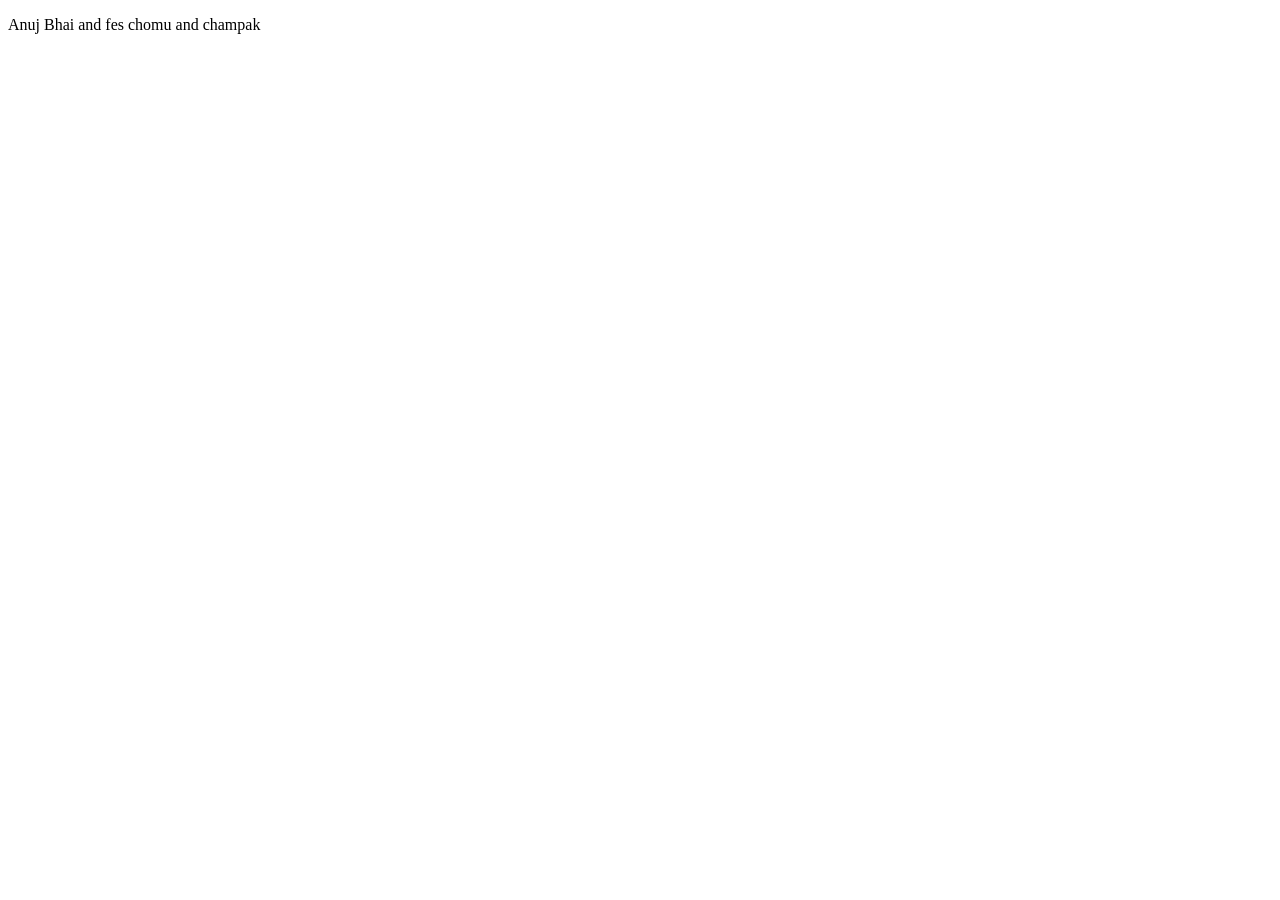
<file: index.html>
<!DOCTYPE html>
<html lang="en">
<head>
    <meta charset="UTF-8">
    <meta name="viewport" content="width=device-width, initial-scale=1.0">
    <title>Document</title>
</head>
<body>
    <p>Anuj Bhai and fes chomu and champak</p>
</body>
</html>
</file>
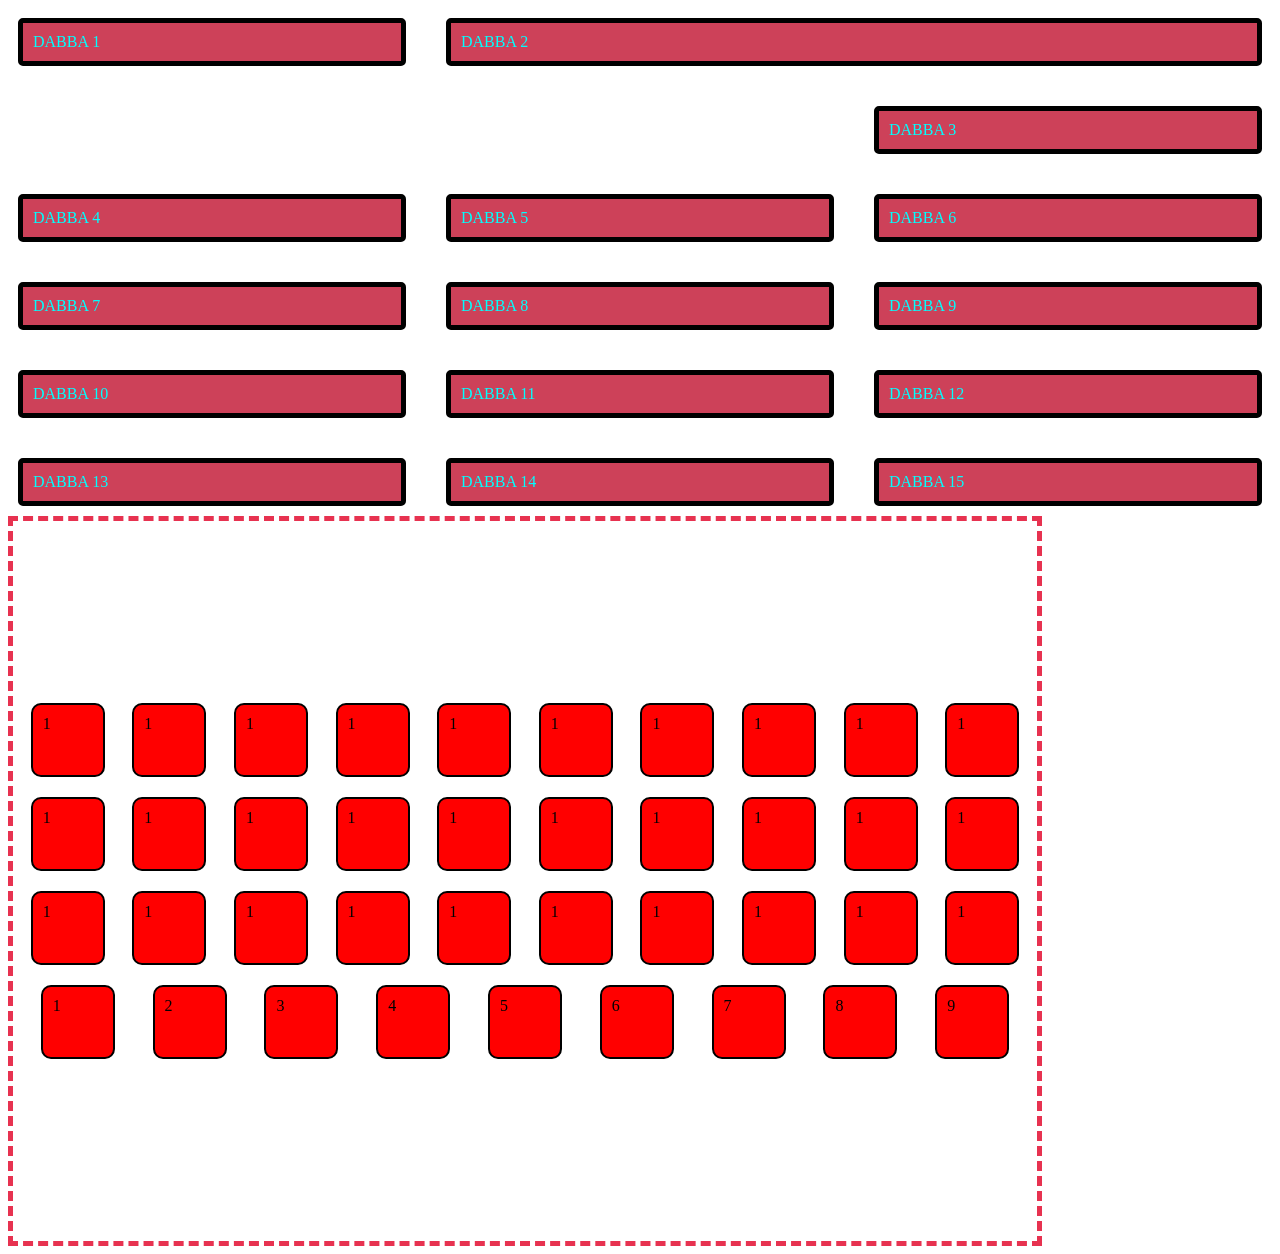
<file: 5.html>
<!DOCTYPE html>
<html lang="en">
<head>
    <meta charset="UTF-8">
    <meta name="viewport" content="width=device-width, initial-scale=1.0">
    <title>Document</title>
    <link rel="stylesheet" href="5.css">
</head>
<body>
    <div class="LORD">
    <div class="anuj">DABBA 1</div>
    <div id="anuj" class="anuj">DABBA 2</div>
    <div id="janu" class="anuj">DABBA 3</div>
    <div class="anuj">DABBA 4</div>
    <div class="anuj">DABBA 5</div>
    <div class="anuj">DABBA 6</div>
    <div class="anuj">DABBA 7</div>
    <div class="anuj">DABBA 8</div>
    <div class="anuj">DABBA 9</div>
    <div class="anuj">DABBA 10</div>
    <div class="anuj">DABBA 11</div>
    <div class="anuj">DABBA 12</div>
    <div class="anuj">DABBA 13</div>
    <div class="anuj">DABBA 14</div>
    <div class="anuj">DABBA 15</div>

       </div>
    
    <div class="janvi">
        <div class="box">1</div>
        <div class="box">1</div>
        <div class="box">1</div>
        <div class="box">1</div>
        <div class="box">1</div>
        <div class="box">1</div>
        <div class="box">1</div>
        <div class="box">1</div>
        <div class="box">1</div>
        <div class="box">1</div>
        <div class="box">1</div>
        <div class="box">1</div>
        <div class="box">1</div>
        <div class="box">1</div>
        <div class="box">1</div>
        <div class="box">1</div>
        <div class="box">1</div>
        <div class="box">1</div>
        <div class="box">1</div>
        <div class="box">1</div>
        <div class="box">1</div>
        <div class="box">1</div>
        <div class="box">1</div>
        <div class="box">1</div>
        <div class="box">1</div>
        <div class="box">1</div>
        <div class="box">1</div>
        <div class="box">1</div>
        <div class="box">1</div>
        <div class="box">1</div>
        <div class="box">1</div>
        <div class="box">2</div>
        <div class="box">3</div>
        <div class="box">4</div>
        <div class="box">5</div>
        <div class="box">6</div>
        <div class="box">7</div>
        <div class="box">8</div>
        <div class="box">9</div>
    </div>

</body>
</html>
</file>
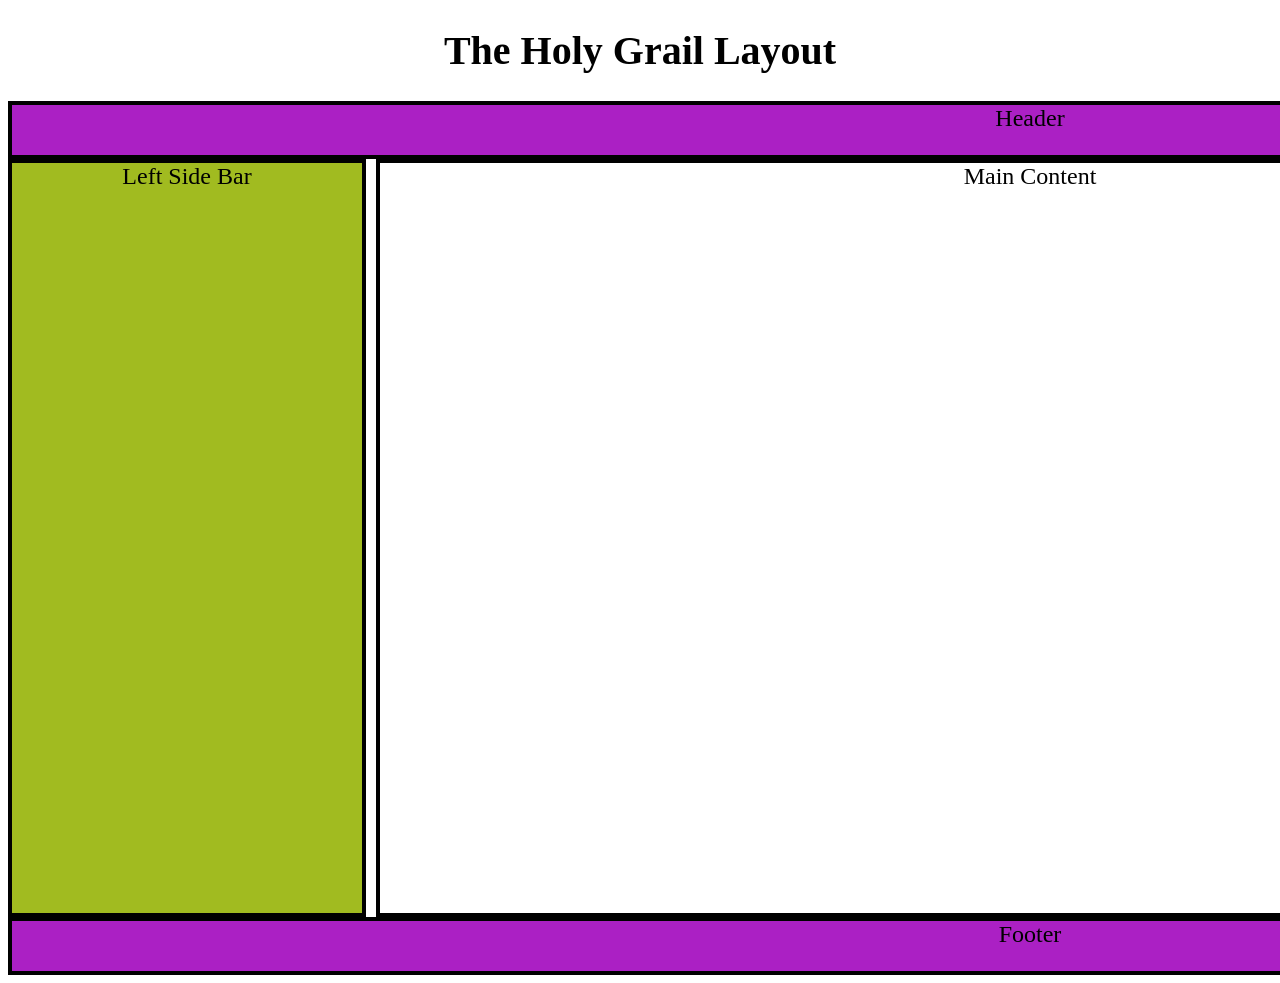
<file: abcde1.html>
<!DOCTYPE html>
<html lang="en">
<head>
    <meta charset="UTF-8">
    <meta name="viewport" content="width=device-width, initial-scale=1.0">
    <title>Document</title>
    <link rel="stylesheet" href="abcde.css">
</head>
<body>
    <h1 style="font-size: 40px; text-align: center; font-family: cursive;">The Holy Grail Layout</h1>
    <div class="container">
<div class="dabba-1" style="font-size: x-large; text-align: center;">Header</div>
<div class="LORD">
<div id="bsdk" class="dabba-2" style="font-size: x-large; text-align: center;">Left Side Bar</div>
<div id="jantu" class="dabba-3" style="font-size: x-large; text-align: center;">Main Content</div>
<div id="lodu" class="dabba-4" style="font-size: x-large; text-align: center;">Right Side Bar</div>
</div>
<div class="dabba-5" style="font-size: x-large; text-align: center;">Footer</div>
    </div>
    
</body>
</html>
</file>
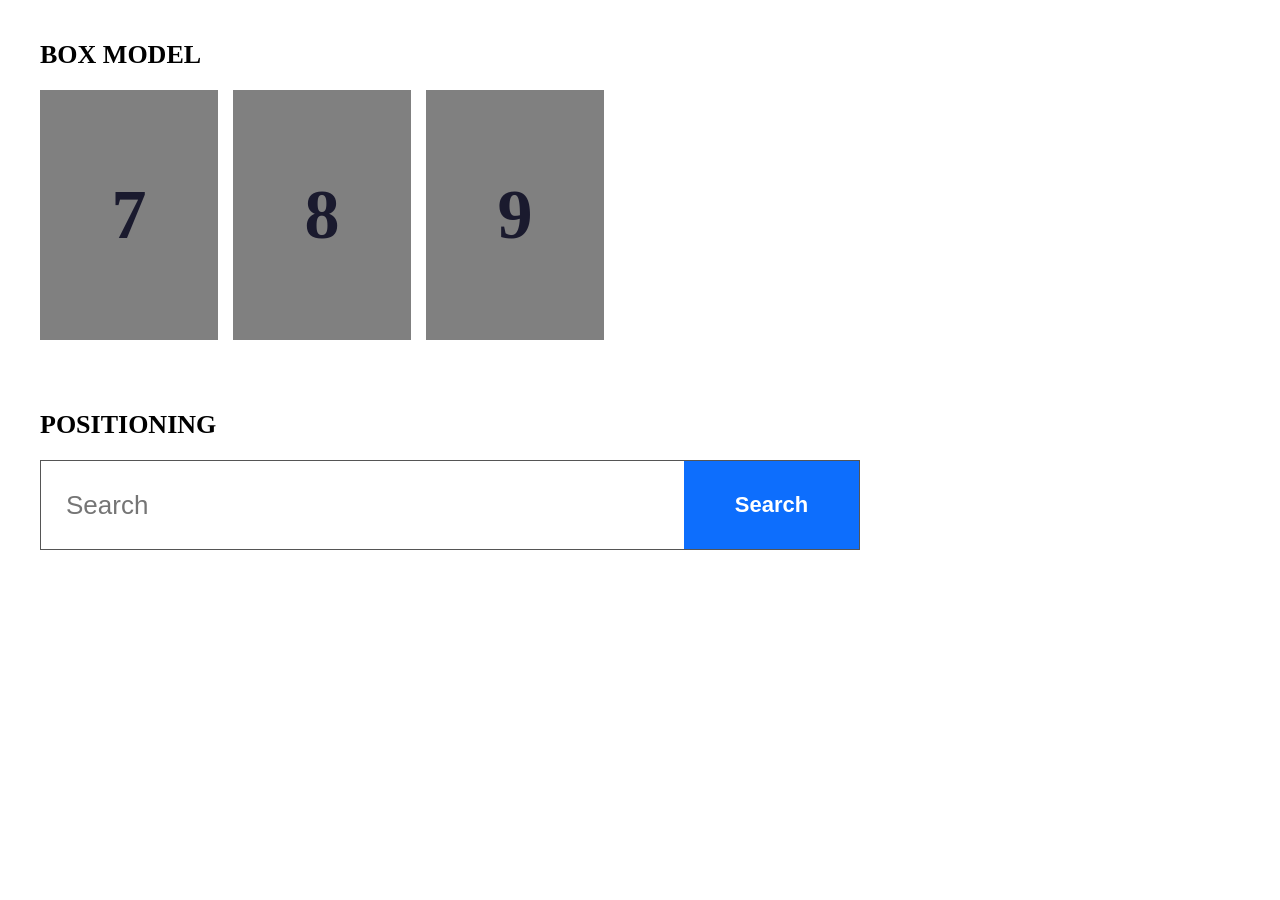
<file: assignment4.html>
<!DOCTYPE html>
<html lang="en">
<head>
<meta charset="UTF-8">
<title>Box Model & Positioning</title>
<link rel="stylesheet" href="css4a.css">
</head>
<body>

  <div class="box-section">
    <h2>BOX MODEL</h2>
    <div class="box-row">
      <div class="box"><span>7</span></div>
      <div class="box"><span>8</span></div>
      <div class="box"><span>9</span></div>
    </div>
  </div>

  <div class="positioning-section">
    <h2>POSITIONING</h2>
    <div class="search-bar">
      <input type="text" class="search-input" placeholder="Search">
    <button class="search-button">Search</button></a>
    </div>
  </div>

</body>
</html>
</file>
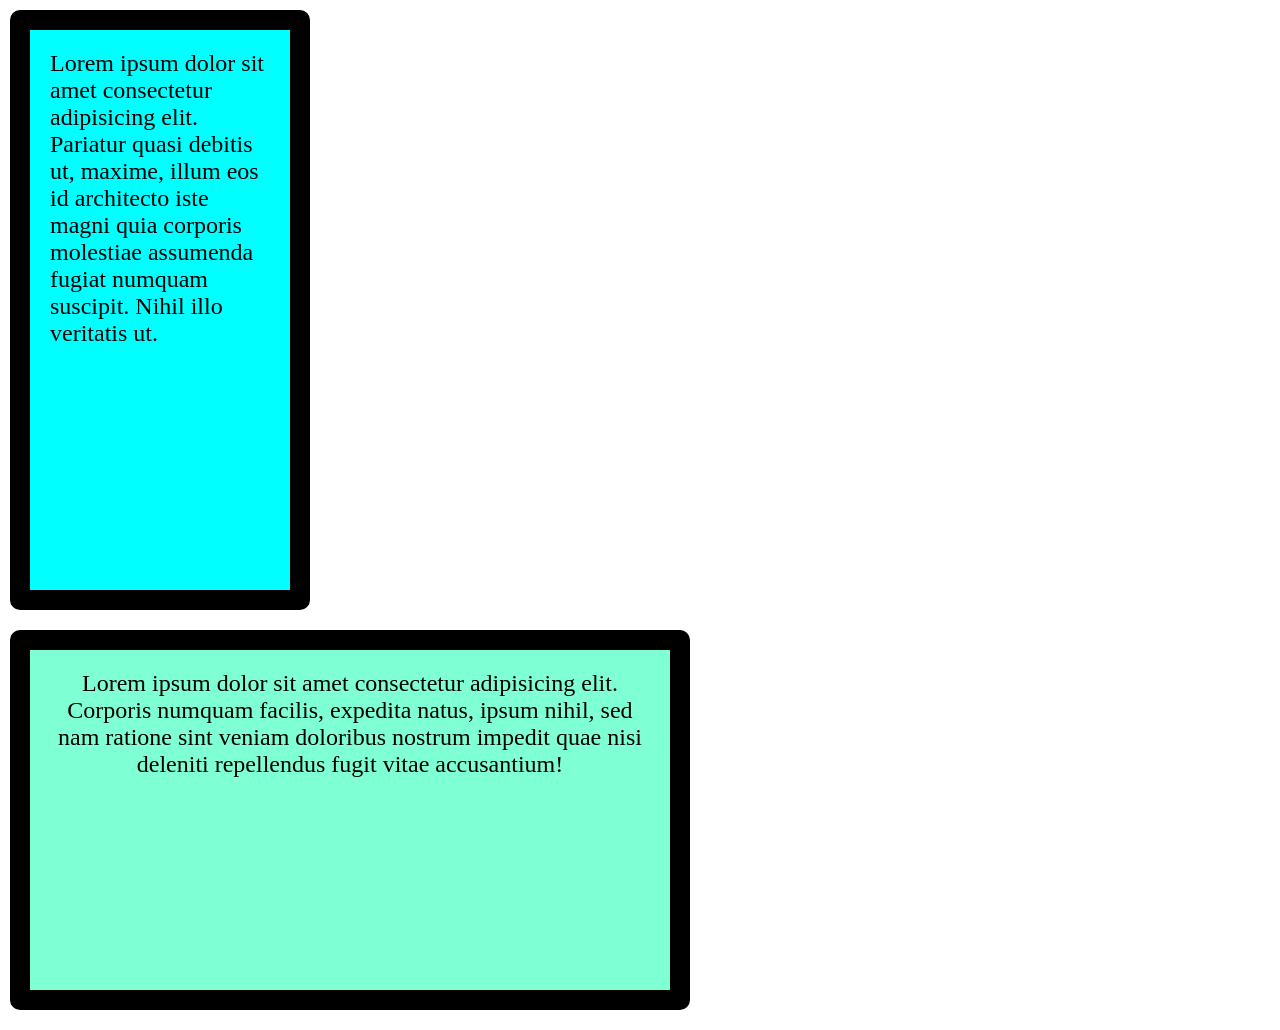
<file: css4.html>
<!DOCTYPE html>
<html lang="en">
<head>
    <meta charset="UTF-8">
    <meta name="viewport" content="width=device-width, initial-scale=1.0">
    <title>Document</title>
    <link rel="stylesheet" href="anuj.css">
</head>
<body>
    <div class="box">
        <pid="s" style="font-size: x-large; text-align: center;">Lorem ipsum dolor sit amet consectetur adipisicing elit. Pariatur quasi debitis ut, maxime, illum eos id architecto iste magni quia corporis molestiae assumenda fugiat numquam suscipit. Nihil illo veritatis ut.</p>
    </div>
    <div class="box2">
        <p id="s" style="font-size: x-large; text-align: center;">Lorem ipsum dolor sit amet consectetur adipisicing elit. Corporis numquam facilis, expedita natus, ipsum nihil, sed nam ratione sint veniam doloribus nostrum impedit quae nisi deleniti repellendus fugit vitae accusantium!</p>
    </div>
</body>
</html>
</file>
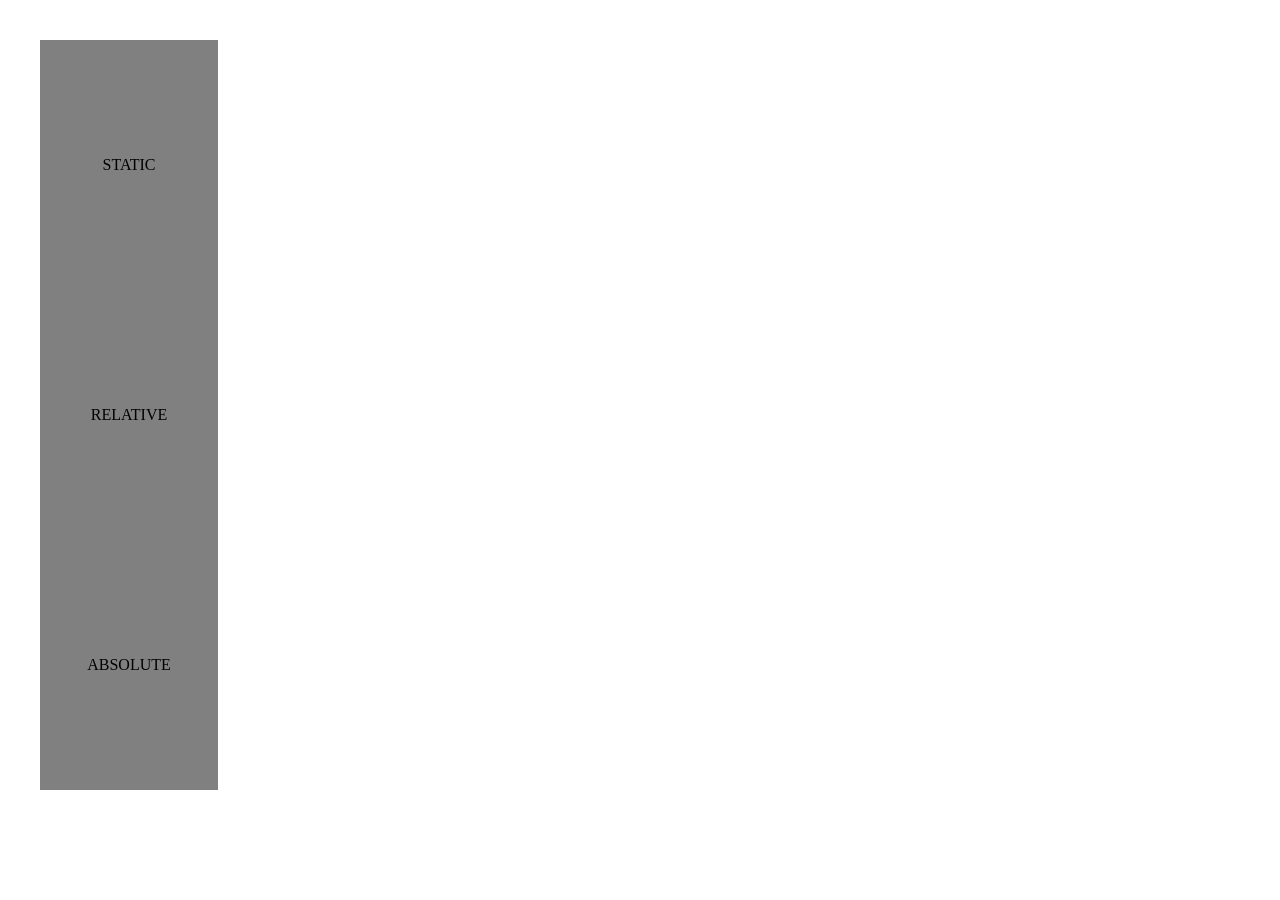
<file: css4a.html>
<!DOCTYPE html>
<html lang="en">
<head>
    <meta charset="UTF-8">
    <meta name="viewport" content="width=device-width, initial-scale=1.0">
    <title>Document</title>
    <link rel="stylesheet" href="css4a.css">
</head>
<body>
    <div class="container">
        <div class="box static-box">STATIC</div>
        <DIv class="box relative-box">RELATIVE</DIv>
        <div class="box absolute-box">ABSOLUTE</div>
    </div>
    
</body>
</html>
</file>
<file: 5.css>
.box{
    height: 50px;
    width: 50px;
    background-color: red;
    border: 2px solid black;
    margin: 10px;
    padding: 10px;
    border-radius: 10px;
}
.janvi{
    border: 5px dashed rgb(231, 50, 80);
    height: 80vh;
    width: 80vw;
    display: flex;
     justify-content: space-evenly;  
     align-items: center; 
    flex-direction: row;
    flex-wrap: wrap;
    align-content: center;
}
 .anuj{
    color: aqua;
    background-color: rgb(205, 65, 89);
border: 10px;
border: 5px solid black;
border-radius: 5px;
margin: 10px;
padding: 10px;
box-shadow: 20px;
align-items: center;
 }
 .LORD{
        display: grid;
    grid-template-columns: 1fr 1fr 1fr;
    grid-gap: 20px;
 }
 #anuj{
    grid-column: 2/4;
 }
 #janu{
    grid-column:3/4 ;
 }
</file>
<file: abcde.css>
.container{
    display: grid;
}
.dabba-1{
    height: 50px;
    background-color: rgb(171, 32, 196);
    border: 4px solid black;
    font-size: 20px;
    
}
.dabba-2{
    height: 750px;
    width: 350px;
    background-color: rgb(161, 187, 32);
    border: 4px solid black;
    font-size: 20px;
}
.dabba-3{
    height: 750px;
    width: 1300px;
    background-color: rgb(255, 255, 255);
    border: 4px solid black;
    font-size: 20px;
}
.dabba-4{
    height: 750px;
    width: 350px;
    background-color: rgb(161, 187, 32);
    border: 4px solid black;
    font-size: 20px;
}
.dabba-5{
    height: 50px;
    background-color: rgb(171, 32, 196);
    border: 4px solid black;
    font-size: 20px;
}
 .LORD{
        display: grid;
    grid-template-columns: 1fr 1fr 1fr;
    grid-gap: 10px;
 }
</file>
<file: css4a.css>
* {
    margin: 0;
    padding: 0;
    box-sizing: border-box;
  }

  body {
    font-family: Georgia, 'Times New Roman', Times, serif, serif;
    padding: 40px;
    background: #ffffff;
  }

  h2 {
    font-size: 26px;
    font-weight: bold;
    margin-bottom: 20px;
  }


  .box-section {
    margin-bottom: 70px;
  }

  .box-row {
    display: flex;
    gap: 15px;
  }

  .box {
    width: 178px;
    height: 250px;
    background-color: #808080;
    display: flex;
    align-items: center;
    justify-content: center;
  }

  .box span {
    font-size: 70px;
    font-weight: bold;
    color: #1a1a2e;
  }

  
  .search-bar {
    display: flex;
    width: 820px;
    max-width: 100%;
    height: 90px;
    border: 1px solid #555555;
  }

  .search-input {
    flex: 1;
    border: none;
    outline: none;
    font-family: Arial, sans-serif;
    font-size: 26px;
    color: #999999;
    padding: 0 25px;
  }

  .search-button {
    width: 175px;
    background-color: #0d6efd;
    color: #ffffff;
    font-family: Arial, sans-serif;
    font-size: 22px;
    font-weight: bold;
    border: none;
    cursor: pointer;
  }
</file>
<file: anuj.css>
*{
    margin: 0px;
    padding: 0px;
}
.box{
    box-sizing: border-box;
    background-color: aqua;
margin: 10px;
padding: 20px;
 border: 20px solid black;
    border-radius: 10px;
    height: 600px;
    width: 300px;
}

.box2{
    background-color: aquamarine;
    padding: 20px;
    margin: 20px 10px 20px 10px;
    border: 20px solid black;
    border-radius: 10px;
    height: 300px;
    width: 600px;
}
</file>
